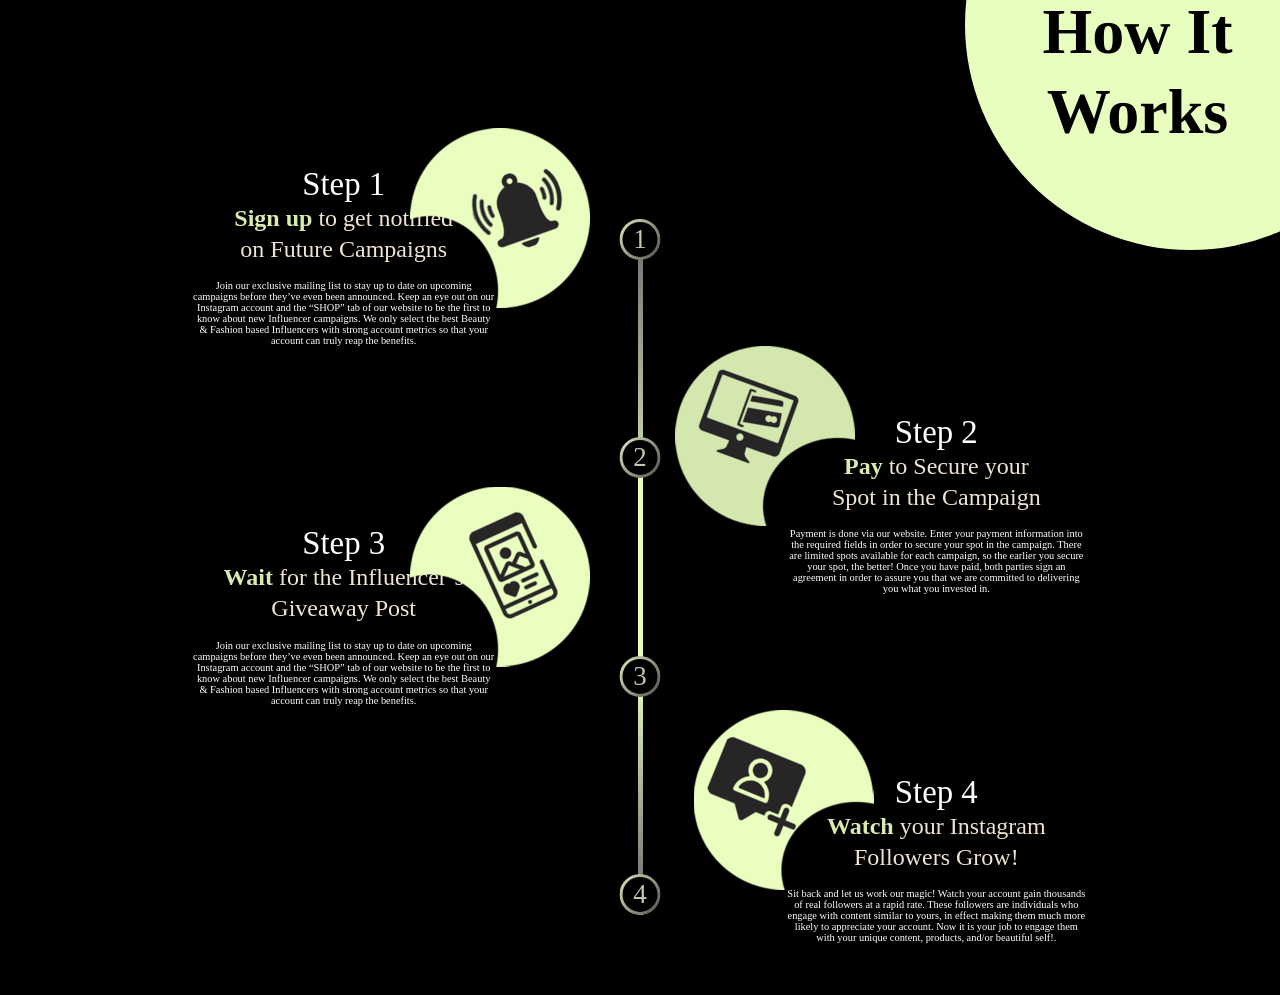
<file: page.html>
<!DOCTYPE html>
<html lang="en">
    <head>
        <meta charset="UTF-8">
        <meta http-equiv="X-UA-Compatible" content="IE=edge">
        <meta name="viewport" content="width=device-width, initial-scale=1.0">
        <title>Page</title>
        <link rel="stylesheet" href="./page.css">
    </head>
    <body>
        <div class="steps__container">
            <div class="how-it__works">
                <p>How it <br>works</p>
            </div>
            <div style="width: 50%;" class="df big__screen">
                <div class="step-box">
                    <div class="step-header">
                        <img src="Step1.png" class="step__icon icon-right"
                            alt="">
                        <p class="step-title">Step 1</p>
                        <p class="step-tag__line"><span class="bold__">Sign up</span>
                            to get notified <br>on Future
                            Campaigns</p>
                    </div>
                    <p class="step__content">Join our exclusive mailing list to
                        stay
                        up to date on upcoming campaigns before they’ve even
                        been
                        announced. Keep an eye out on our Instagram account and
                        the
                        “SHOP” tab of our website to be the first to know about
                        new
                        Influencer campaigns. We only select the best Beauty &
                        Fashion based Influencers with strong account metrics so
                        that your account can truly reap the benefits.
                    </p>
                </div>
                <div class="step-box" style="margin-top: 11rem;">
                    <div class="step-header">
                        <img src="Step3.png" class="step__icon icon-right"
                            alt="">
                        <p class="step-title">Step 3</p>
                        <p class="step-tag__line"><span class="bold__">Wait</span>
                            for the Influencer’s <br> Giveaway Post</p>
                    </div>
                    <p class="step__content">Join our exclusive mailing list to
                        stay
                        up to date on upcoming campaigns before they’ve even
                        been
                        announced. Keep an eye out on our Instagram account and
                        the
                        “SHOP” tab of our website to be the first to know about
                        new
                        Influencer campaigns. We only select the best Beauty &
                        Fashion based Influencers with strong account metrics so
                        that your account can truly reap the benefits.
                    </p>
                </div>
            </div>
            <div style="width: 50%;margin-top: 17rem;" class="df big__screen">
                <div class="step-box">
                    <div class="step-header">
                        <img src="Step2.png" class="step__icon icon-left"
                            style="left: -171px;" alt="">
                        <p class="step-title">Step 2</p>
                        <p class="step-tag__line"><span class="bold__">Pay</span>
                            to Secure your<br> Spot in the Campaign</p>
                    </div>
                    <p class="step__content">Payment is done via our website.
                        Enter your payment information into the required fields
                        in order to secure your spot in the campaign. There are
                        limited spots available for each campaign, so the
                        earlier you secure your spot, the better! Once you have
                        paid, both parties sign an agreement in order to assure
                        you that we are committed to delivering you what you
                        invested in.
                    </p>
                </div>
                <div class="step-box" style="margin-top: 9rem;">
                    <div class="step-header">
                        <img src="Step4.png" class="step__icon icon-left mb"
                            style="margin-bottom: -135px;" alt="">
                        <p class="step-title">Step 4</p>
                        <p class="step-tag__line"><span class="bold__">Watch</span>
                            your Instagram<br> Followers Grow!</p>
                    </div>
                    <p class="step__content">Sit back and let us work our magic!
                        Watch your account gain thousands of real followers at a
                        rapid rate. These followers are individuals who engage
                        with content similar to yours, in effect making them
                        much more likely to appreciate your account. Now it is
                        your job to engage them with your unique content,
                        products, and/or beautiful self!.
                    </p>
                </div>
            </div>


            <ul class="progress-bar">
                <li class="first gradient-box">1</li>
                <li class="gradient-box">2</li>
                <li class="last gradient-box">3</li>
                <li class="gradient-box">4</li>
            </ul>


            <!-- Responsive Content (Mobile devices) -->
            <div class="responsive-mode">
                <div class="step-box">
                    <div class="step-header">
                        <img src="Step1.png" class="step__icon icon-right"
                            alt="">
                        <p class="step-title">Step 1</p>
                        <p class="step-tag__line"><span class="bold__">Sign up</span>
                            to get notified <br>on Future
                            Campaigns</p>
                    </div>
                    <p class="step__content">Join our exclusive mailing list to
                        stay
                        up to date on upcoming campaigns before they’ve even
                        been
                        announced. Keep an eye out on our Instagram account and
                        the
                        “SHOP” tab of our website to be the first to know about
                        new
                        Influencer campaigns. We only select the best Beauty &
                        Fashion based Influencers with strong account metrics so
                        that your account can truly reap the benefits.
                    </p>
                </div>
                <div class="step-box">
                    <div class="step-header">
                        <img src="Step2.png" class="step__icon icon-left"
                            style="left:
                            -10.688rem;" alt="">
                        <p class="step-title">Step 2</p>
                        <p class="step-tag__line"><span class="bold__">Pay</span>
                            to Secure your<br> Spot in the Campaign</p>
                    </div>
                    <p class="step__content">Payment is done via our website.
                        Enter your payment information into the required fields
                        in order to secure your spot in the campaign. There are
                        limited spots available for each campaign, so the
                        earlier you secure your spot, the better! Once you have
                        paid, both parties sign an agreement in order to assure
                        you that we are committed to delivering you what you
                        invested in.
                    </p>
                </div>
                <div class="step-box">
                    <div class="step-header">
                        <img src="Step3.png" class="step__icon icon-right"
                            alt="">
                        <p class="step-title">Step 3</p>
                        <p class="step-tag__line"><span class="bold__">Wait</span>
                            for the Influencer’s <br> Giveaway Post</p>
                    </div>
                    <p class="step__content">Join our exclusive mailing list to
                        stay
                        up to date on upcoming campaigns before they’ve even
                        been
                        announced. Keep an eye out on our Instagram account and
                        the
                        “SHOP” tab of our website to be the first to know about
                        new
                        Influencer campaigns. We only select the best Beauty &
                        Fashion based Influencers with strong account metrics so
                        that your account can truly reap the benefits.
                    </p>
                </div>
                <div class="step-box">
                    <div class="step-header">
                        <img src="Step4.png" class="step__icon icon-left mb"
                            style="margin-bottom: -135px;" alt="">
                        <p class="step-title">Step 4</p>
                        <p class="step-tag__line"><span class="bold__">Watch</span>
                            your Instagram<br> Followers Grow!</p>
                    </div>
                    <p class="step__content">Sit back and let us work our magic!
                        Watch your account gain thousands of real followers at a
                        rapid rate. These followers are individuals who engage
                        with content similar to yours, in effect making them
                        much more likely to appreciate your account. Now it is
                        your job to engage them with your unique content,
                        products, and/or beautiful self!.
                    </p>
                </div>
            </div>
        </div>
    </body>
</html>
</file>
<file: page.css>
*,
ul.progress-bar {
    margin: 0;
    padding: 0
}

body {
    overflow-x: hidden;
}

.steps__container,
ul.progress-bar li {
    background-color: #000000;
    display: flex
}

.main--container {
    padding-top: 20rem;
}

@font-face {
    font-family: 'Gordita normal';
    font-style: normal;
    font-weight: 400;
    src: local('Gordita'), url('https://fonts.cdnfonts.com/s/27113/Gordita Regular.woff') format('woff')
}

@font-face {
    font-family: 'Gordita Medium';
    font-style: normal;
    font-weight: 400;
    src: local('Gordita'), url('https://fonts.cdnfonts.com/s/27113/Gordita Medium.woff') format('woff')
}

.steps__container {
    font-family: "Gordita normal";
    position: relative;
    /* z-index: -2; */
    /* overflow-x: hidden; */
    padding: 10rem 3.7rem 4rem
}

.df {
    display: flex;
    flex-direction: column;
    align-items: center
}

.how-it__works {
    position: absolute;
    width: 35.25rem;
    height: 35.25rem;
    border-radius: 100%;
    top: -201px;
    right: -136px;
    color: #000;
    background-color: #e8febe;
    display: flex;
    align-items: center
}

.how-it__works p,
.step-box,
.step-header,
.step__icon {
    position: relative
}

.how-it__works p {
    font-family: 'Gordita medium';
    font-size: 5rem;
    font-weight: 700;
    top: 3.688rem;
    left: 6.063rem;
    line-height: 6.25rem;
    text-align: center;
    text-transform: capitalize;
}

.step-box {
    width: 50%;
    text-align: center
}

.step-box .step-title {
    font-size: 2.563rem;
    color: #fff
}

.step-box .step-tag__line {
    font-size: 1.875rem;
    color: #f0e3d3;
    font-weight: 200;
    line-height: 2.438rem;
    margin-bottom: 1.2rem
}

.bold__ {
    color: #d7ebb1;
    font-weight: 700
}

.step__content {
    color: #fff;
    width: 85%;
    margin: 0 auto;
    font-size: .813rem
}

.icon-right {
    right: -12.188rem;
    margin-bottom: -11.438rem
}

.icon-left {
    margin-bottom: -9.063rem;
    left: -11.875rem
}

ul.progress-bar {
    height: 70%;
    list-style: none;
    position: absolute;
    display: flex;
    flex-direction: column;
    justify-content: space-between;
    overflow: hidden;
    top: 57%;
    left: 50%;
    transform: translate(-50%, -50%)
}

ul.progress-bar li {
    color: #c0c9b1;
    border-radius: 100px;
    width: 35px;
    height: 35px;
    text-align: center;
    font-size: 2.1rem;
    font-weight: 200;
    justify-content: center;
    align-items: center;
    position: relative
}

ul.progress-bar li.stop~li::after {
    height: 0
}

ul.progress-bar li::after {
    content: "";
    position: absolute;
    bottom: 0;
    top: 50%;
    left: 50%;
    transform: translate(-50%);
    background-color: #e8febe;
    width: 5px;
    height: 100vh;
    z-index: -2
}

ul.progress-bar li.first::after {
    background: linear-gradient(#717171 0, #e8febe 34%, #e8febe 62%, #717171)
}

ul.progress-bar li.last::after {
    background: linear-gradient(#e8febe 0, #717171 24%, #717171 62%, #e8febe)
}

.gradient-box {
    border: 3px solid transparent;
    background-clip: padding-box
}

.gradient-box::before {
    position: absolute;
    top: -3px;
    bottom: -3px;
    left: -3px;
    right: -3px;
    background: linear-gradient(126deg, #dcecbf, #4e4e4d);
    content: '';
    z-index: -1;
    border-radius: 100px
}

.responsive-mode {
    display: none
}

@media screen and (max-width:1451px) {
    .step-box {
        width: 60%
    }
}

@media screen and (max-width:1350px) {
    html {
        font-size: 80%
    }

    .mb {
        margin-bottom: -120px !important
    }
}

@media screen and (max-width:1170px) {
    .steps__container {
        padding: 10rem 1rem 4rem
    }
}

@media screen and (max-width:1080px) {
    .progress-bar {
        display: none !important
    }

    .step-box {
        width: 70%
    }
}

@media screen and (max-width:800px) {
    .step-box {
        width: 75%
    }

    .steps__container {
        padding: 10rem 0 4rem
    }
}

@media screen and (max-width:711px) {
    .steps__container {
        padding: 3rem 1rem !important
    }

    .responsive-mode {
        display: flex;
        flex-direction: column;
        padding-top: 16rem
    }

    .big__screen {
        display: none !important
    }

    .responsive-mode .step-box {
        width: 100%;
        margin-bottom: 3rem
    }

    .responsive-mode .step-box .step__icon {
        width: 150px
    }

    .responsive-mode .step-box .step__icon{
        width: 75px !important;
    }

    .icon-right {
        right: -11.6rem;
        margin-bottom: -13.438rem;
    }
    .icon-left{
        margin-bottom: -13.063rem !important;
        left: -9.688rem !important;
    }
    .ll{
        margin-bottom: -12.063rem!important;
        left: -10.688rem!important;
    }
}
</file>
